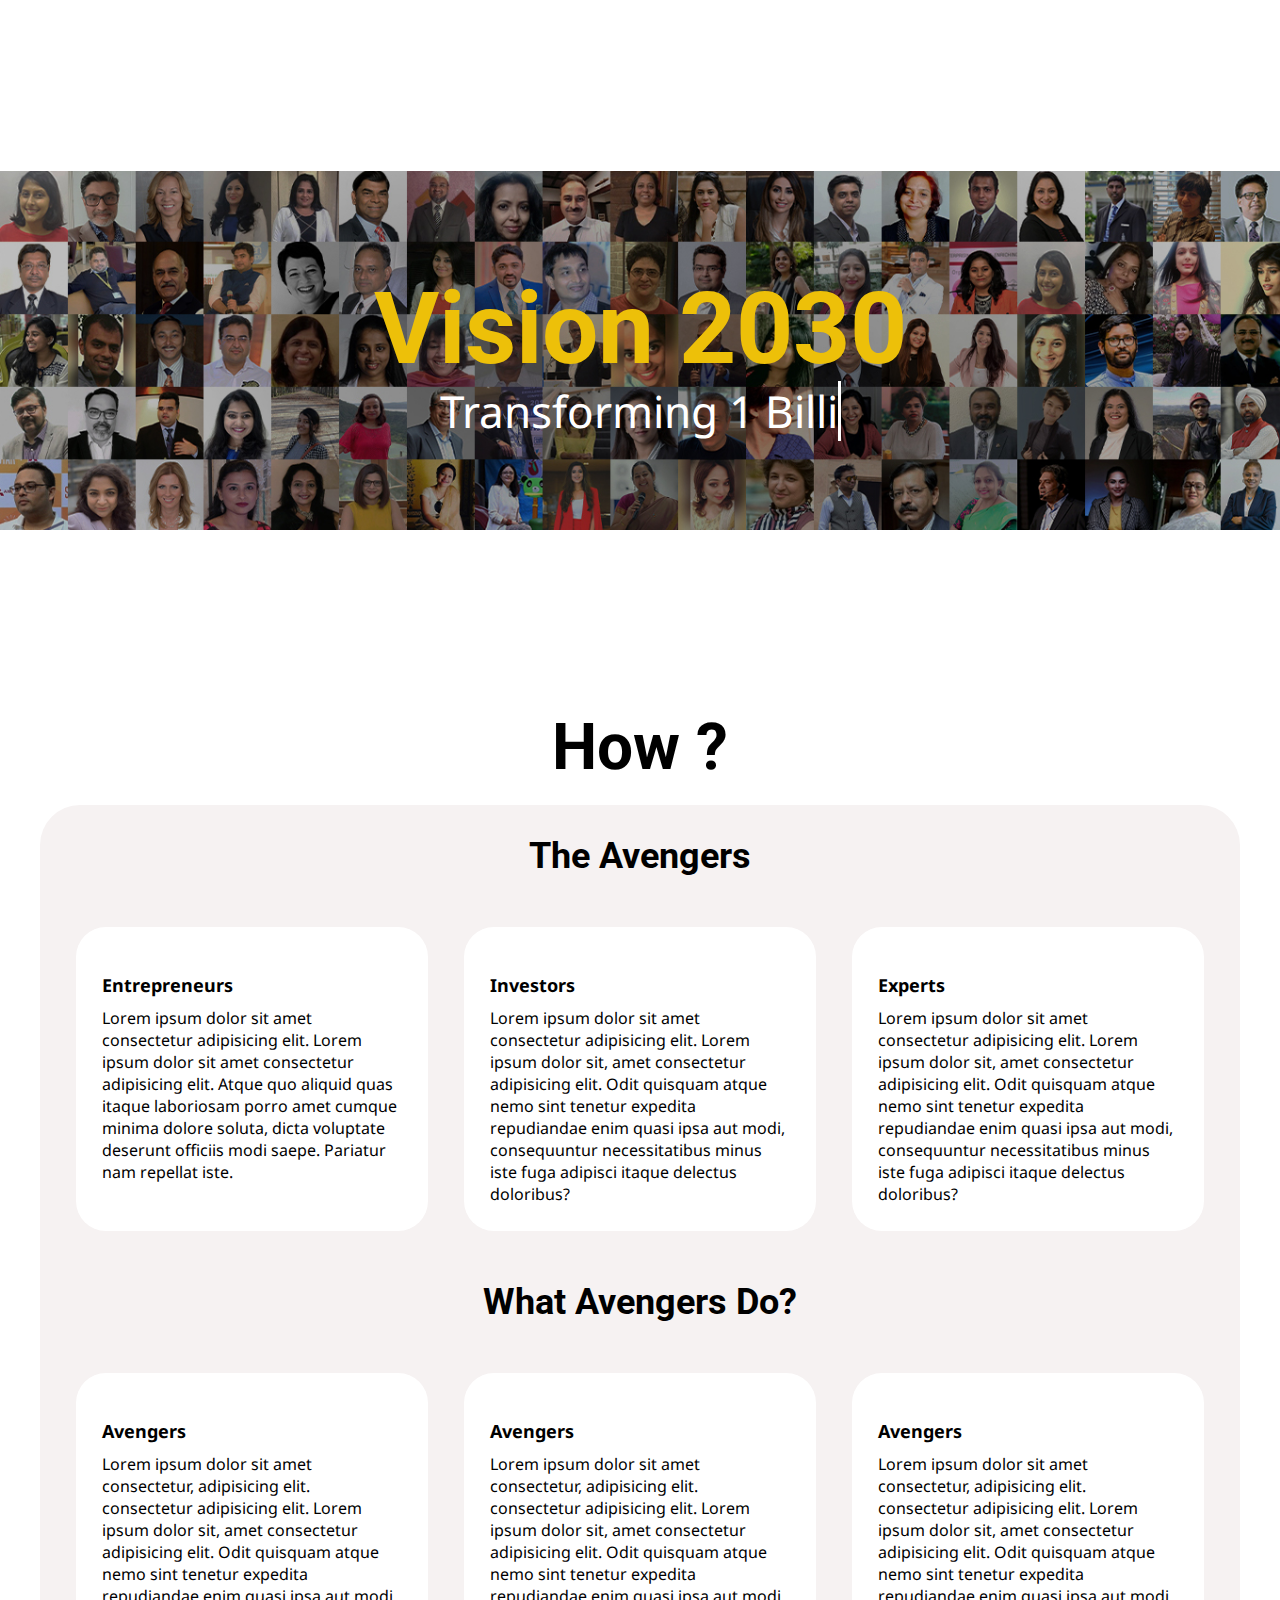
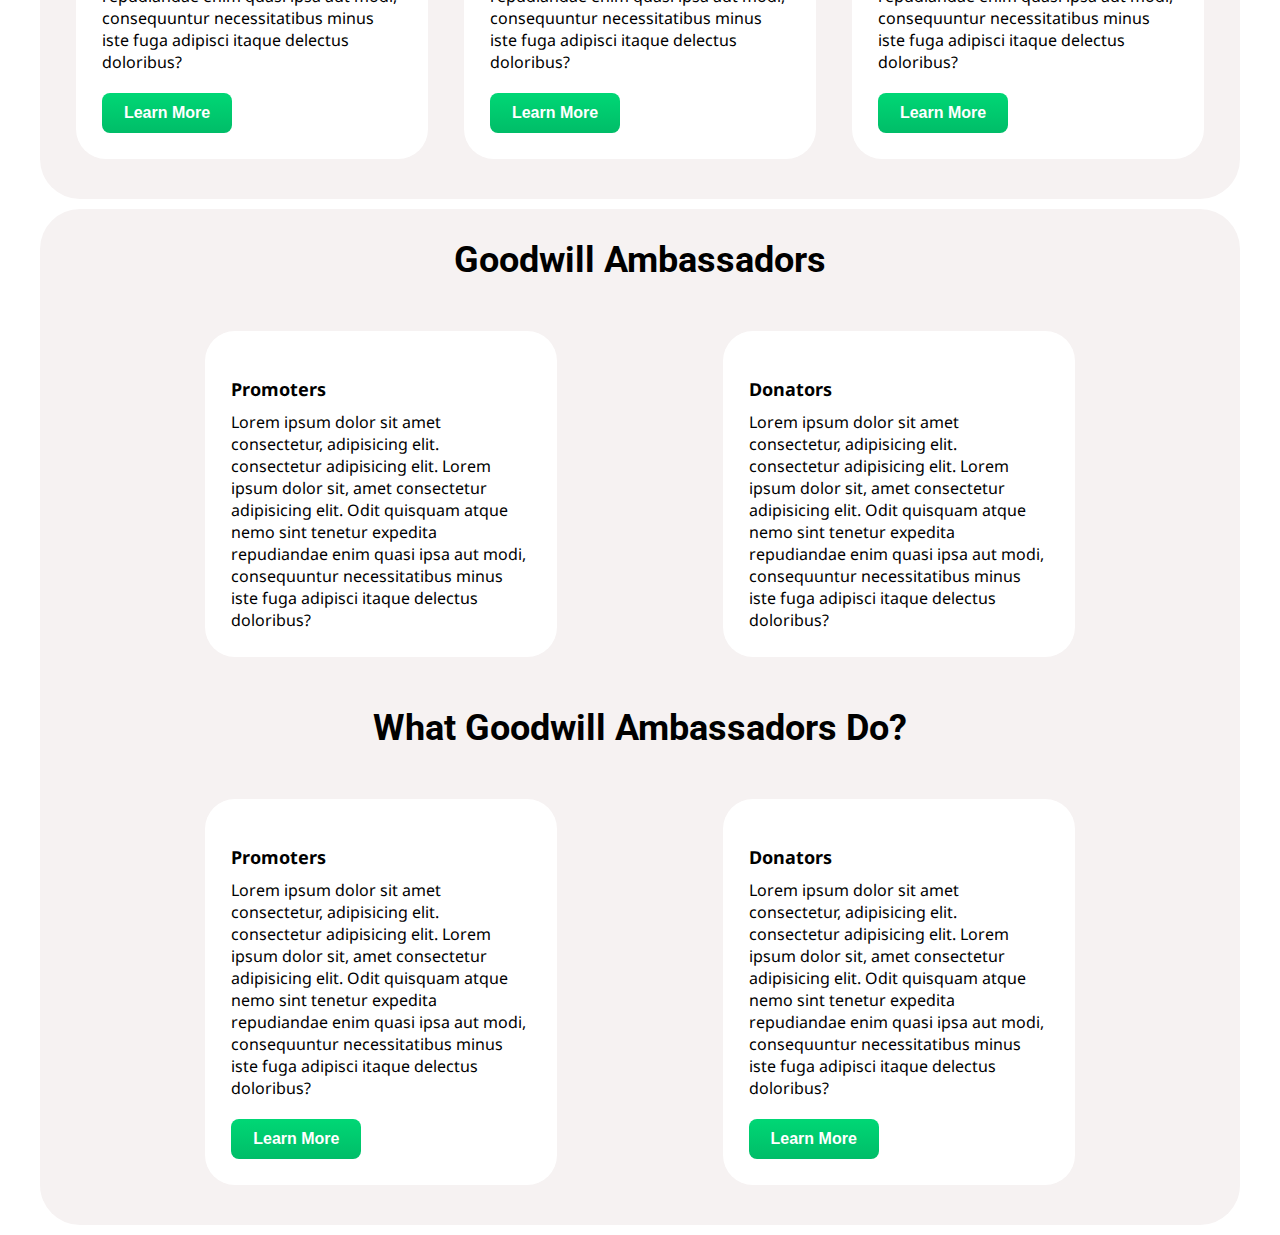
<file: index.html>
<!DOCTYPE html>
<html lang="en">
<head>
	<meta charset="UTF-8">
	<meta http-equiv="X-UA-Compatible" content="IE=edge">
	<meta name="viewport" content="width=device-width, initial-scale=1.0">
	<title>Document</title>

	<!--font-->
	<link rel="preconnect" href="https://fonts.googleapis.com">
	<link rel="preconnect" href="https://fonts.gstatic.com" crossorigin>
	<link href="https://fonts.googleapis.com/css2?family=Noto+Sans:ital,wght@0,400;0,700;1,400;1,700&family=Roboto:ital,wght@0,100;0,300;0,400;0,500;0,700;0,900;1,100;1,300;1,400;1,500;1,700;1,900&family=Rubik:ital,wght@0,300;0,400;0,500;0,600;0,700;0,800;0,900;1,300;1,400;1,500;1,600;1,700;1,800;1,900&display=swap" rel="stylesheet">
	<!--
		for p - font-family: 'Noto Sans', sans-serif;
		for h - font-family: 'Roboto', sans-serif;
		font-family: 'Rubik', sans-serif;
	-->

	<!--icons-->
	<link rel="stylesheet" href="https://pro.fontawesome.com/releases/v5.10.0/css/all.css" integrity="sha384-AYmEC3Yw5cVb3ZcuHtOA93w35dYTsvhLPVnYs9eStHfGJvOvKxVfELGroGkvsg+p" crossorigin="anonymous"/>
     
     <!--=====   css  ====-->
     <link rel="stylesheet" type="text/css" href="hero.css">
</head>
<body>
	<!-- hero-->
	<div class="hero">
		<div class="box1">
			<div class="pbox1">
				<div class="titeleh1">
					<h1>Vision 2030</h1>
				</div>
				<div>
					<p>Transforming   
					<!-- animation effects-->
					  <a href="" class="typewrite" data-period="1000" data-type='[ "1 Billion Lives", "1 Million Businesses", "100 Unicorns with an Investment of $1,000,000,000"]'>
					    <span class="wrap"></span>
					  </a>
					  <!--end-->
                    </p>
					
				</div>
			</div>
		</div>
	</div>
	<!--page 1 end-->

	<h6>How ?</h6>

	<!-- ==============================   page2  =================  -->
	<div class="container">
		<div class="box2">
            <!--  == the avengers === -->
			<div>
				<h1>The Avengers</h1>
			</div>
			<div class="data-set">
				<div class="data-set-column">
					<div>
						<a href=""><i class="far fa-address-card"></i></a>
					</div>
					<div>
						<h3><a href="">Entrepreneurs</a></h3>
						<p><a href="">Lorem ipsum dolor sit amet consectetur adipisicing elit.
							Lorem ipsum dolor sit amet consectetur adipisicing elit. Atque quo aliquid quas itaque laboriosam porro amet cumque minima dolore soluta,
							dicta voluptate deserunt officiis modi saepe. Pariatur nam repellat iste. </a>
						</p>
					</div>
			    </div> 
				<div class="data-set-column">
					<div>
						<a href=""><i class="far fa-address-card"></i></a>
					</div>
					<div>
						<h3><a href="">Investors</a></h3>
						<p><a href="">Lorem ipsum dolor sit amet consectetur adipisicing elit.
							Lorem ipsum dolor sit, amet consectetur adipisicing elit. Odit quisquam atque nemo sint tenetur expedita repudiandae enim quasi ipsa aut modi, 
							consequuntur necessitatibus minus iste fuga adipisci itaque delectus doloribus?</a>
						</p>
					</div>
			    </div>   
				<div class="data-set-column">
					<div>
						<a href=""><i class="far fa-address-card"></i></a>
					</div>
					<div>
						<h3><a href="">Experts</a></h3>
						<p><a href="">Lorem ipsum dolor sit amet consectetur adipisicing elit.
							Lorem ipsum dolor sit, amet consectetur adipisicing elit. Odit quisquam atque nemo sint tenetur expedita repudiandae enim quasi ipsa aut modi, 
							consequuntur necessitatibus minus iste fuga adipisci itaque delectus doloribus?</a>
						</p>
					</div>
			    </div>   
		    </div>
	        <!--  == the avengers  end   === -->

            <!-- ==== What Avengers Do? ======   -->
            <div>
				<h2>What Avengers Do?</h2>
			</div>
			<div class="data-set">
				<div class="data-set-column">
					<div>
						<i class="far fa-address-card"></i>
					</div>
					<div>
						<h3>Avengers</h3>
						<p>Lorem ipsum dolor sit amet consectetur, adipisicing elit.
						consectetur adipisicing elit. Lorem ipsum dolor sit, amet consectetur adipisicing elit. Odit quisquam atque nemo sint tenetur expedita repudiandae enim quasi ipsa aut modi, consequuntur necessitatibus minus iste fuga adipisci itaque delectus doloribus?</p>
					</div>
					<a href=""><button class="btn">Learn More</button></a>
				</div>
				<div class="data-set-column">
					<div>
						<i class="far fa-address-card"></i>
					</div>
					<div>
						<h3>Avengers</h3>
						<p>Lorem ipsum dolor sit amet consectetur, adipisicing elit.
						consectetur adipisicing elit. Lorem ipsum dolor sit, amet consectetur adipisicing elit. Odit quisquam atque nemo sint tenetur expedita repudiandae enim quasi ipsa aut modi, consequuntur necessitatibus minus iste fuga adipisci itaque delectus doloribus?</p>
					</div>
					<a href=""><button class="btn">Learn More</button></a>
				</div>
				<div class="data-set-column">
					<div>
						<i class="far fa-address-card"></i>
					</div>
					<div>
						<h3>Avengers</h3>
						<p>Lorem ipsum dolor sit amet consectetur, adipisicing elit.
						consectetur adipisicing elit. Lorem ipsum dolor sit, amet consectetur adipisicing elit. Odit quisquam atque nemo sint tenetur expedita repudiandae enim quasi ipsa aut modi, consequuntur necessitatibus minus iste fuga adipisci itaque delectus doloribus?</p>
					</div>
					<a href=""><button class="btn">Learn More</button></a>
				</div>
			</div>
		</div>
	</div>			       
    <!-- ==== What Avengers Do? end ======   -->

     <!-- ==== Goodwill Ambassadors ====== -->	
	<div class="container-2">
		<div class="box3">
			<div>
				<h1>Goodwill Ambassadors</h1>
			</div>
			<div class="data-set-2">
				<div class="data-set-column-2">
					<div>
						<a href=""><i class="far fa-address-card"></i></a>
					</div>
					<div>
						<h3><a href="">Promoters</a></h3>
						<p><a href="">Lorem ipsum dolor sit amet consectetur, adipisicing elit.
						     consectetur adipisicing elit. Lorem ipsum dolor sit, amet consectetur adipisicing elit. Odit quisquam atque nemo sint tenetur expedita repudiandae enim quasi ipsa aut modi, consequuntur necessitatibus minus iste fuga adipisci itaque delectus doloribus?</a>
					    </p>
					</div>	
				</div>
				<div class="data-set-column-2">
					<div>
						<a href=""><i class="far fa-address-card"></i></a>
					</div>
					<div>
						<h3><a href="">Donators</a></h3>
						<p><a href="">Lorem ipsum dolor sit amet consectetur, adipisicing elit.
						    consectetur adipisicing elit. Lorem ipsum dolor sit, amet consectetur adipisicing elit. Odit quisquam atque nemo sint tenetur expedita repudiandae enim quasi ipsa aut modi, consequuntur necessitatibus minus iste fuga adipisci itaque delectus doloribus?</a>
						</p>
					</div>
				</div>	
			</div>	
            <!-- ==== Goodwill Ambassadors end ====== -->	

            <!-- ================ What Goodwill Ambassadors Do? ========== -->		
			<div>
				<h2>What Goodwill Ambassadors Do?</h2>
			</div>
			<div class="data-set-2">
				<div class="data-set-column-2">
					<div>
						<i class="far fa-address-card"></i>
					</div>
					<div>
						<h3>Promoters</h3>
						<p>Lorem ipsum dolor sit amet consectetur, adipisicing elit.
						consectetur adipisicing elit. Lorem ipsum dolor sit, amet consectetur adipisicing elit. Odit quisquam atque nemo sint tenetur expedita repudiandae enim quasi ipsa aut modi, consequuntur necessitatibus minus iste fuga adipisci itaque delectus doloribus?</p>
					</div>
					<a href=""><button class="btn">Learn More</button></a>
				</div>
				<div class="data-set-column-2">
					<div>
						<i class="far fa-address-card"></i>
					</div>
					<div>
						<h3>Donators</h3>
						<p>Lorem ipsum dolor sit amet consectetur, adipisicing elit.
						consectetur adipisicing elit. Lorem ipsum dolor sit, amet consectetur adipisicing elit. Odit quisquam atque nemo sint tenetur expedita repudiandae enim quasi ipsa aut modi, consequuntur necessitatibus minus iste fuga adipisci itaque delectus doloribus?</p>
					</div>
					<a href=" "><button class="btn">Learn More</button></a>
				</div>
			</div>
			<!-- ================ What Goodwill Ambassadors Do? ========== -->		
		</div>
	</div>

	<!-- === js ==== -->

	<script>
				var TxtType = function(el, toRotate, period) {
		        this.toRotate = toRotate;
		        this.el = el;
		        this.loopNum = 0;
		        this.period = parseInt(period, 10) || 2000;
		        this.txt = '';
		        this.tick();
		        this.isDeleting = false;
		    };

		    TxtType.prototype.tick = function() {
		        var i = this.loopNum % this.toRotate.length;
		        var fullTxt = this.toRotate[i];

		        if (this.isDeleting) {
		        this.txt = fullTxt.substring(0, this.txt.length - 1);
		        } else {
		        this.txt = fullTxt.substring(0, this.txt.length + 1);
		        }

		        this.el.innerHTML = '<span class="wrap">'+this.txt+'</span>';

		        var that = this;
		        var delta = 150 - Math.random() * 100;

		        if (this.isDeleting) { delta /= 2; }

		        if (!this.isDeleting && this.txt === fullTxt) {
		        delta = this.period;
		        this.isDeleting = true;
		        } else if (this.isDeleting && this.txt === '') {
		        this.isDeleting = false;
		        this.loopNum++;
		        delta = 500;
		        }

		        setTimeout(function() {
		        that.tick();
		        }, delta);
		    };

		    window.onload = function() {
		        var elements = document.getElementsByClassName('typewrite');
		        for (var i=0; i<elements.length; i++) {
		            var toRotate = elements[i].getAttribute('data-type');
		            var period = elements[i].getAttribute('data-period');
		            if (toRotate) {
		              new TxtType(elements[i], JSON.parse(toRotate), period);
		            }
		        }
		        // INJECT CSS
		        var css = document.createElement("style");
		        css.type = "text/css";
		        css.innerHTML = ".typewrite > .wrap { border-right: 0.08em solid #fff}";
		        document.body.appendChild(css);
		    };
	</script>
</body>
</html>
</file>
<file: hero.css>
*{
	margin: 0;
	padding: 0;
}
/* ====container====*/


.container {
	background-color: #F6F2F2;
	margin-left: 60px;
	margin-right: 60px;
	margin-bottom: 20px;
	border-radius: 40px;
}
 /* container-2 */
.container-2 {
	background-color: #F6F2F2;
	margin-bottom: 20px;
	border-radius: 40px;
	margin-left: 60px;
	margin-right: 60px;
	box-sizing: border-box;
}

/*===button====*/
.btn {
	margin-top: 20px;
	height: 40px;
	width: 130px;
	font-size: 16px;
	border: none;
	font-weight: 600;
	color: #fff;
	border-radius: 8px;
	background-color: #0B6655;
	background-image: linear-gradient(-180deg, #00D775, #00BD68);
	transition: all 0.4s ease;
}
.btn:hover {
	color: #fff;
	font-size: 15px;
	background-image: linear-gradient(#464d55, #25292e);
}
           /*---- butoon end -------*/
/*  ------------  page1 -------------------------------------------*/
/* ----------------- box1 -------------- */

.box1 { 
	height: 700px;
	background-image: url(PLAIN.jpg);
	background-repeat: repeat-x;
	background-position: center;
	background-size: contain;
}
.pbox1{
	width: 850px;
	margin-right: auto;
	margin-left: auto;
}
.titeleh1 h1 {
	font-size: 100px;
	color: #edc009;
	text-align: center;
	padding-top: 270px;
	font-family: 'Roboto', sans-serif;
}
.box1 p {
	font-size: 44px;
	color: #fff;
	text-align: center;
	line-height: 48px;
	font-family: 'Noto Sans', sans-serif;
}
.box1 a {
	text-decoration: none;
	color: #fff;
}
/* ==== box1 end ===*/

h6 {
	font-size: 64px;
	font-family: 'Roboto', sans-serif;
	text-align: center;
	margin-top: 10px;
	margin-bottom: 20px;
}

/*  ----------------------   page 2   -----------------------*/
/* box 2*/
.box2 {
    padding-top: 30px;
    padding-bottom: 50px;
}
.box2 h1 {
	font-size: 36px;
	font-family: 'Roboto', sans-serif;
	text-align: center;
	margin-bottom: 50px;
}
.box2 h2 {
	margin-top: 50px;
	font-size: 36px;
	text-align: center;
	font-family: 'Roboto', sans-serif;
	margin-bottom: 50px;
}
.data-set {
	font-family: 'Noto Sans', sans-serif;
	display: flex;
	justify-content: space-evenly;
}
.data-set a {
	color: black;
	text-decoration: none;
}
.data-set-column {
	background-color: #fff;
	width: 300px;
	border-radius: 30px;
	padding: 25px;
	transition: all 0.1s ease;
	border: 1px solid transparent;
}
.data-set-column h3{
	font-size: 18px;
	margin-bottom: 10px;
}
.data-set-column i {
	font-size: 100px;
	margin-bottom: 20px;
	display: flex;
	flex-direction: column;
	align-items: center;
}
/* hover efect for data colimn*/
.data-set-column:hover {
/*border: 1px solid #0B6655;*/
    box-shadow: rgba(50, 50, 93, 0.25) 0px 13px 27px -5px, rgba(0, 0, 0, 0.3) 0px 8px 16px -8px;
}

/*  ----------------------------------- page 3 ----------------------------------------------*/
/*------------------------------ ==== what Goodwill Ambassadors do end ====== ------------------------*/
/*  === box3 ====  */
.box3 {
    padding-top: 30px;
    padding-bottom: 50px;
}
.box3 h1 {
	font-size: 36px;
	font-family: 'Roboto', sans-serif;
	text-align: center;
	margin-bottom: 50px;
}
.box3 h2 {
	margin-top: 50px;
	font-size: 36px;
	font-family: 'Roboto', sans-serif;
	text-align: center;
	margin-bottom: 50px;
}
.data-set-2 {
	font-family: 'Noto Sans', sans-serif;
	display: flex;
	justify-content: space-evenly;
}
.data-set-2 a {
	text-decoration: none;
	color: #000;
}
.data-set-column-2 {
	background-color: #fff;
	width: 300px;
	border-radius: 30px;
	padding: 25px;
	transition: all 0.1s ease;
	border: 1px solid transparent;
}
.data-set-column-2 h3 {
	font-size: 18px;
	margin-bottom: 10px;
}
.data-set-column-2 i {
    font-size: 100px;
    margin-bottom: 20px;
    display: flex;
	flex-direction: column;
	align-items: center;
}
/* hover efect for data colimn*/
.data-set-column-2:hover {
    box-shadow: rgba(50, 50, 93, 0.25) 0px 13px 27px -5px, rgba(0, 0, 0, 0.3) 0px 8px 16px -8px;
}

 /*-- ==== what Goodwill Ambassadors do end ====== ----*/

/*      --------       -------------------------  media   ---------------------------------------*/

/*  ------    ---------- 1250px to 1500px -------------------*/
@media only screen and (max-width: 1300px) {
.container {
	background-color: #F6F2F2;
	margin-left: 40px;
	margin-right: 40px;
	margin-bottom: 10px;
	border-radius: 40px;
}
.data-set {
	font-family: 'Noto Sans', sans-serif;
	display: flex;
	justify-content: space-evenly;
}
.box2 {
    padding-top: 30px;
    padding-bottom: 40px;
}
/*-- container2*/
.container-2 {
	background-color: #F6F2F2;
	margin-left: 40px;
	margin-right: 40px;
	margin-bottom: 10px;
	border-radius: 40px;
}
.data-set-2 {
	font-family: 'Noto Sans', sans-serif;
	display: flex;
	justify-content: space-evenly;
}
.box3 {
    padding-top: 30px;
    padding-bottom: 40px;
}
}

/*-------------------- 1250px to 1300px -----------------*/
@media only screen and (max-width: 1250px) {
.container {
	background-color: #F6F2F2;
	margin-left: 20px;
	margin-right: 20px;
	margin-bottom: 10px;
	border-radius: 40px;
}
h6 {
	font-size: 54px;
}
.data-set {
	font-family: 'Noto Sans', sans-serif;
	display: flex;
	justify-content: space-evenly;
}
.box2 {
    padding-top: 30px;
    padding-bottom: 40px;
}
/*  ------ container2 ---*/
.container-2 {
	background-color: #F6F2F2;
	margin-left: 20px;
	margin-right: 20px;
	margin-bottom: 10px;
	border-radius: 40px;
}
.data-set-2 {
	font-family: 'Noto Sans', sans-serif;
	display: flex;
	justify-content: space-evenly;
}
.box3 {
    padding-top: 30px;
    padding-bottom: 40px;
}
}
  
  /*  ------------------------  1200px to 1250px ------------------- ------*/

@media only screen and (max-width: 1200px) {
.container {
	background-color: #F6F2F2;
	margin-left: 20px;
	margin-right: 20px;
	margin-bottom: 10px;
	border-radius: 20px;
}
.data-set {
	font-family: 'Noto Sans', sans-serif;
	display: flex;
	justify-content: space-evenly;
}
.data-set-column {
	background-color: #fff;
	width: 250px;
	border-radius: 20px;
	padding: 15px;
	display: flex;
	flex-direction: column;
	transition: all 0.1s ease;
	border: 1px solid transparent;
}
.box2 {
    padding-top: 30px;
    padding-bottom: 30px;
}
/*---- container2--*/
.container-2 {
	background-color: #F6F2F2;
	margin-left: 20px;
	margin-right: 20px;
	margin-bottom: 10px;
	border-radius: 20px;
}
.data-set-2 {
	font-family: 'Noto Sans', sans-serif;
	display: flex;
	justify-content: space-evenly;
}
.data-set-column-2 {
	background-color: #fff;
	width: 250px;
	border-radius: 20px;
	padding: 15px;
	display: flex;
	flex-direction: column;
	transition: all 0.1s ease;
	border: 1px solid transparent;
}
.box3 {
    padding-top: 30px;
    padding-bottom: 30px;
}
}

        /*------------------------------------ 700px to 900px ---------------------------*/

@media only screen and (max-width: 900px) {
.box1 { 
	width: 100%;
	height: 400px;
}
.pbox1 {
	width: 70%;
}
.titeleh1 h1 {
	padding-top: 160px;
	font-size: 48px;
}
.box1 p {
	font-size: 24px;
	line-height: 24px;
}
h6 {
	font-size: 36px;
}
.box1 a {
	text-decoration: none;
	color: #fff;
}
/* box2*/
.box2 h2 {
	margin-top: 20px;
	margin-bottom: 50px;
}
.data-set {
	display: flex;
    flex-direction: column;
    align-items: center;
	font-family: 'Noto Sans', sans-serif;
}
.data-set-column {
	width: 80%;
	padding: 20px;
	margin-bottom: 30px;
	transition: all 0.1s ease;
	display: flex;
	flex-direction: column;
	border: 1px solid transparent;
}

}

/*  ---------------    ---------------- 00px to 700px  ---------------------------*/

@media only screen and (max-width: 700px) {

*{
	margin: 0px;
	padding: 0px;
	box-sizing: border-box;
}

/*----------------------------*/

.container {
	background-color: #F6F2F2;
	margin-left: 10px;
	margin-right: 10px;
	margin-bottom: 10px;
	border-radius: 10px;
}
 /* container-2 */
.container-2 {
	background-color: #F6F2F2;
	margin-bottom: 10px;
	border-radius: 10px;
	margin-left: 10px;
	margin-right: 10px;
	box-sizing: border-box;
}

/*===button====*/
.btn {
	height: 30px;
	width: 80px;
	font-size: 12px;
	border: none;
	font-weight: 600;
	color: #fff;
	border-radius: 8px;
	background-color: #0B6655;
	background-image: linear-gradient(-180deg, #00D775, #00BD68);
	transition: all 0.4s ease;
}
.btn:hover {
	color: #fff;
	font-size: 11px;
	background-image: linear-gradient(#464d55, #25292e);
}
           /*---- butoon end -------*/
/*  ------------  page1 -------------------------------------------*/
/* ----------------- box1 -------------- */

.box1 { 
	width: 100%;
	height: 200px;
}
.pbox1{
	width: 50%;
}
.titeleh1 h1 {
	padding-top: 85px;
	font-size: 24px;
}
.box1 p {
	font-size: 12px;
	line-height: 16px;

}
.box1 a {
	text-decoration: none;
	color: #fff;
}
/* ==== box1 end ===*/

h6 {
	font-size: 16px;
	margin-top: 20px;
	font-family: 'Roboto', sans-serif;
	text-align: center;
	margin-bottom: 10px;
}

/*  ----------------------   page 2   -----------------------*/
/* box 2*/
.box2 {
    padding-top: 10px;
    padding-bottom: 10px;
}
.box2 h1 {
	font-size: 18px;
	margin-top: 10px;
	margin-bottom: 30px;
}
.box2 h2 {           /* what aveng. to do?*/
	font-size: 18px;
	margin-top: 10px;
	margin-bottom: 30px;
}
.data-set {
	display: flex;
    flex-direction: column;
    align-items: center;
	font-family: 'Noto Sans', sans-serif;
}
.data-set a {
	color: black;
	text-decoration: none;
}
.data-set-column {
	width: 80%;
	padding-top: 20px;
	margin-bottom: 20px;
	transition: all 0.1s ease;
	border: 1px solid transparent;
}
.data-set-column h3 {
	font-size: 14px;
	margin-top: 0;
}
.data-set-column i {
    font-size: 70px;
    display: flex;
	flex-direction: column;
	align-items: center;
}
.data-set-column p {
    font-size: 12px;
}
/* hover efect for data colimn*/
.data-set-column:hover {
/*border: 1px solid #0B6655;*/
    box-shadow: rgba(50, 50, 93, 0.25) 0px 13px 27px -5px, rgba(0, 0, 0, 0.3) 0px 8px 16px -8px;
}

/*  ----------------------------------- page 3 ----------------------------------------------*/
/*------------------------------ ==== what Goodwill Ambassadors do end ====== ------------------------*/
/*  === box3 ====  */
.box3 {
    padding-top: 10px;
    padding-bottom: 10px;
}
.box3 h1 {
	font-size: 18px;
    margin-top: 10px;
    margin-bottom: 30px;
}
.box3 h2 {
	font-size: 18px;
	margin-top: 10px;
	margin-bottom: 30px;
}
.data-set-2 {
	display: flex;
    flex-direction: column;
    align-items: center;
	font-family: 'Noto Sans', sans-serif;
}
.data-set-2 a {
	color: black;
	text-decoration: none;
}
.data-set-column-2 {
	width: 80%;
	padding: 20px;
	margin-bottom: 20px;
	display: flex;
    flex-direction: column;
	transition: all 0.1s ease;
	border: 1px solid transparent;
}
.data-set-column-2 h3{
	font-size: 14px;
	margin-top: 0;
}
.data-set-column-2 i {
    font-size: 70px;
    display: flex;
	flex-direction: column;
	align-items: center;
}
.data-set-column-2 p {
    font-size: 12px;
}
/* hover efect for data colimn*/
.data-set-column-2:hover {
/*border: 1px solid #0B6655;*/
    box-shadow: rgba(50, 50, 93, 0.25) 0px 13px 27px -5px, rgba(0, 0, 0, 0.3) 0px 8px 16px -8px;
}

}
</file>
